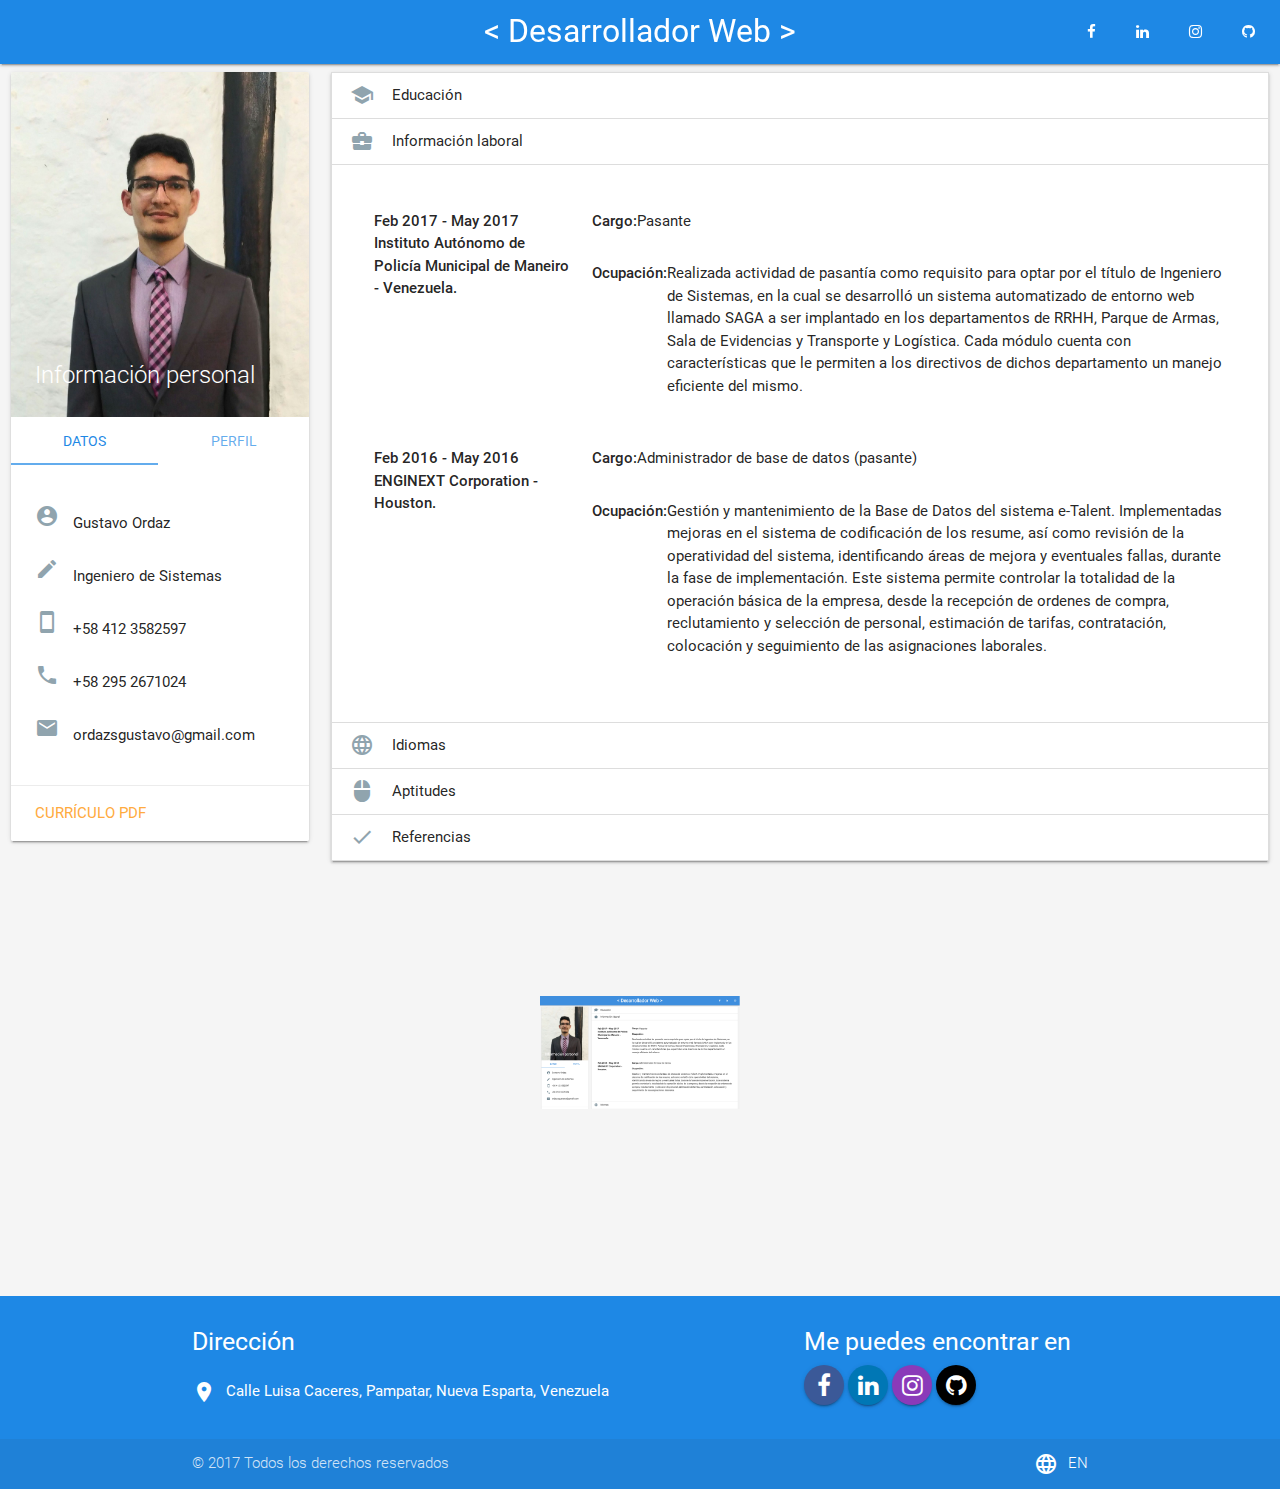
<file: index.html>
<!DOCTYPE html>
<html>
   <head>
      <meta charset="utf-8">
      <title>Gustavo Ordaz</title>

      <link type="text/css" rel="stylesheet" href="css/materialize.css"  media="screen,projection"/>
      <link href="https://fonts.googleapis.com/icon?family=Material+Icons" rel="stylesheet">
      <link type="text/css" href="fonts/font-awesome/css/font-awesome.min.css" rel="stylesheet">
      <link type="text/css" href="css/style.css" rel="stylesheet">
      <meta name="viewport" content="width=device-width, initial-scale=1.0"/>
   </head>
   <body class="grey lighten-4">
      <script type="text/javascript" src="js/jquery-3.2.1.min.js"></script>
      <script type="text/javascript" src="js/materialize.js"></script>

      <div class="navbar-fixed">
         <nav>
            <div class="nav-wrapper">
               <a href="#" class="brand-logo center hide-on-small-only">< Desarrollador Web ></a>
               <a href="#" class="brand-logo center hide-on-med-and-up"> <i class="material-icons">code</i> </a>
               <ul id="nav-mobile" class="right hide-on-med-and-down">
                  <li><a href="https://www.facebook.com/Gustavo.Ordaz.s" target="_blank"><i class="fa fa-facebook"></i></a></li>
                  <li><a href="https://www.linkedin.com/in/gustavo-ordaz-6b5a05b7" target="_blank"><i class="fa fa-linkedin"></i></a></li>
                  <li><a href="https://www.instagram.com/gaos94/" target="_blank"><i class="fa fa-instagram"></i></a></li>
                  <li><a href="https://github.com/ordazgustavo" target="_blank"><i class="fa fa-github"></i></a></li>
               </ul>
            </div>
         </nav>
      </div>

      <div class="row">
         <div class="col s12 m4 l4 xl3">
            <div class="card">
               <div class="card-image">
                  <img src="images/suitUp.jpg">
                  <span class="card-title">Información personal</span>
               </div>
               <div class="card-tabs">
                  <ul class="tabs tabs-fixed-width">
                     <li class="tab"><a class="active" href="#datos">Datos</a></li>
                     <li class="tab"><a href="#perfil">Perfil</a></li>
                  </ul>
               </div>
               <div class="card-content">
                  <div id="datos">
                    <ul >
                      <li><i class="material-icons blue-grey-text text-lighten-2">account_circle</i> Gustavo Ordaz</li><br>
                      <li><i class="material-icons blue-grey-text text-lighten-2">mode_edit</i> Ingeniero de Sistemas</li><br>
                      <li><i class="material-icons blue-grey-text text-lighten-2">smartphone</i> +58 412 3582597</li><br>
                      <li><i class="material-icons blue-grey-text text-lighten-2">phone</i> +58 295 2671024</li><br>
                      <li><i class="material-icons blue-grey-text text-lighten-2">email</i> ordazsgustavo@gmail.com</li>
                    </ul>
                  </div>
                  <div id="perfil">
                     <p>Profesional Universitario en el área de Ingeniería de Sistemas, enfocado en el desarrollo web. Con experiencia laboral básica trabajando con sistemas de bases de datos para empresa internacional. Amplio manejo de software de programación. Probadas habilidades para interactuar en el trabajo, definir metas superiores y obtener resultados.</p>
                  </div>
               </div>
               <div class="card-action">
                  <a href="pdf/CV Gustavo Ordaz - Ingeniero de Sistemas.pdf" target="_blank">CURRÍCULO PDF</a>
               </div>
            </div>
         </div>

         <div class="col s12 m8 l8 xl9">
            <ul class="collapsible white" data-collapsible="accordion">
               <li>
                  <div class="collapsible-header"><i class="material-icons blue-grey-text text-lighten-2">school</i>Educación</div>
                  <div class="collapsible-body">
                     <span>
                        <div class="row">
                           <div class="col s12 m6">
                              <p><b>2013-2017 Universidad de Margarita, Venezuela</b></p>
                           </div>
                           <div class="col s12 m6">
                              <p>Ingeniero de Sistemas<br>Proyecto de pasantía: “Sistema Automatizado para la Gestión Administrativa (SAGA) en los departamentos de Recursos Humanos, Parque de Armas, Sala de Evidencias y Transporte y Logística del Instituto Autónomo de Policía Municipal de Maneiro, Estado Nueva Esparta.” (Aprobado Sobresaliente).</p>
                           </div>
                        </div>
                        <div class="row">
                           <div class="col s12 m6">
                              <p><b>2011-2012 Universidad Latina de Panamá, Panamá</b></p>
                           </div>
                           <div class="col s12 m6">
                              <p>Ingeniero de Telecomunicaciones<br>4 cuatrimestres cursados.</p>
                           </div>
                        </div>
                        <div class="row">
                           <div class="col s12 m6">
                              <p><b>2006-2011 UEP Nuestra Señora de La Asunción, Venezuela</b></p>
                           </div>
                           <div class="col s12 m6">
                              <p>Bachiller en ciencias.</p>
                           </div>
                        </div>
                     </span>
                  </div>
               </li>

               <li>
                  <div class="collapsible-header active"><i class="material-icons blue-grey-text text-lighten-2">business_center</i>Información laboral</div>
                  <div class="collapsible-body">
                     <span>
                        <div class="row">
                           <div class="col s12 m6 l3">
                              <p><strong>Feb 2017 - May 2017 <br> Instituto Autónomo de Policía Municipal de Maneiro - Venezuela.</strong></p>
                           </div>
                           <div class="col s12 m6 l9">
                              <p><strong>Cargo: </strong>Pasante</p>
                              <p><strong>Ocupación: </strong>Realizada actividad de pasantía como requisito para optar por el título de Ingeniero de Sistemas, en la cual se desarrolló un sistema automatizado de entorno web llamado SAGA a ser implantado en los departamentos de RRHH, Parque de Armas, Sala de Evidencias y Transporte y Logística. Cada módulo cuenta con características que le permiten a los directivos de dichos departamento un manejo eficiente del mismo.</p>
                           </div>
                        </div>

                        <div class="row">
                           <div class="col s12 m6 l3">
                              <p><strong>Feb 2016 - May 2016 <br> ENGINEXT Corporation - Houston.</strong></p>
                           </div>
                           <div class="col s12 m6 l9">
                              <p><strong>Cargo: </strong>Administrador de base de datos (pasante)</p>
                              <p><strong>Ocupación: </strong>Gestión y mantenimiento de la Base de Datos del sistema e-Talent. Implementadas mejoras en el sistema de codificación de los resume, así como revisión de la operatividad del sistema, identificando áreas de mejora y eventuales fallas, durante la fase de implementación. Este sistema permite controlar la totalidad de la operación básica de la empresa, desde la recepción de ordenes de compra, reclutamiento y selección de personal, estimación de tarifas, contratación, colocación y seguimiento de las asignaciones laborales.</p>
                           </div>
                        </div>
                     </span>
                  </div>
               </li>

               <li>
                  <div class="collapsible-header"><i class="material-icons blue-grey-text text-lighten-2">language</i>Idiomas</div>
                  <div class="collapsible-body">
                     <span>
                        <div class="row">
                           <div class="col s6 m3 l2">
                              <strong>Español</strong>
                           </div>
                           <div class="col s6">
                              Lengua nativa
                           </div>
                        </div>

                        <div class="row">
                           <div class="col s6 m3 l2">
                              <strong>Inglés</strong>
                           </div>
                           <div class="col s6">
                              Nivel intermedio
                           </div>
                        </div>
                     </span>
                  </div>
               </li>

               <li>
                  <div class="collapsible-header"><i class="material-icons blue-grey-text text-lighten-2">mouse</i>Aptitudes</div>
                  <div class="collapsible-body">
                     <span>
                        <strong>HABILIDADES</strong>
                        <p>Disciplina, responsabilidad, habilidad comunicacional en el trabajo, trabajo en equipo, manejo de presión de trabajo, iniciativa, visión y comprensión de requerimientos del cliente.</p>

                        <strong>SOFTWARE</strong>
                        <div class="row">
                           <div class="col s12 m3">
                              <strong>Programación</strong>
                           </div>
                           <div class="col s12 m9">
                              <strong>Front-end: </strong>HTML5, CSS3, JavaScript (jQuery, Angular, Vue.js), Bootstrap, Materialize.<br>
                              <strong>Back-end: </strong>PHP, Node.js, Express, MySQL, MongoDB.
                           </div>
                        </div>

                        <div class="row">
                           <div class="col s12 m3">
                              <strong>Sistemas operativos</strong>
                           </div>
                           <div class="col s12 m9">
                              macOS, Windows, Linux (Ubuntu, Kali).
                           </div>
                        </div>

                        <div class="row">
                           <div class="col s12 m3">
                              <strong>Control de versiones</strong>
                           </div>
                           <div class="col s12 m9">
                              GitHub, GitLab, GitKraken.
                           </div>
                        </div>

                        <div class="row">
                           <div class="col s12 m3">
                              <strong>Software de oficina</strong>
                           </div>
                           <div class="col s12 m9">
                              Microsoft Office.
                           </div>
                        </div>
                     </span>
                  </div>
               </li>

               <li>
                  <div class="collapsible-header"><i class="material-icons blue-grey-text text-lighten-2">check</i>Referencias</div>
                  <div class="collapsible-body">
                     <div class="row">
                        <div class="col s12 m4">
                           <strong>MSc. José Villalba.</strong><br>
                           <p>
                              Teléfono: +1 832 2099570.<br>
                              Email: jvillalba@enginext.com.
                           </p>
                        </div>
                        <div class="col s12 m4">
                           <strong>Mgtr. Auris Estaba</strong><br>
                           <p>
                              Teléfono: +58 416 7962515.<br>
                              Email: aurisestaba@gmail.com.
                           </p>
                        </div>
                     </div>
                  </div>
               </li>
            </ul>
         </div>
      </div>

      <div class="carousel">
         <a class="carousel-item" href="https://ordazgustavo.github.io/CV-Gustavo-Ordaz/" target="_blank"><img src="images/cv.png"></a>
      </div>

      <footer class="page-footer">
          <div class="container">
            <div class="row">
              <div class="col l6 s12">
                <h5 class="white-text">Dirección</h5>
                <p class="white-text"><i class="material-icons">location_on</i>Calle Luisa Caceres, Pampatar, Nueva Esparta, Venezuela</p>
              </div>
              <div class="col l4 offset-l2 s12">
                <h5 class="white-text">Me puedes encontrar en</h5>
                  <a class="btn-floating btn-med waves-effect waves-light face" href="https://www.facebook.com/Gustavo.Ordaz.s" target="_blank"><i class="fa fa-facebook-f"></i></a>
                  <a class="btn-floating btn-med waves-effect waves-light linkd" href="https://www.linkedin.com/in/gustavo-ordaz-6b5a05b7" target="_blank"><i class="fa fa-linkedin"></i></a>
                  <a class="btn-floating btn-med waves-effect waves-light inst" href="https://www.instagram.com/gaos94/" target="_blank"><i class="fa fa-instagram"></i></a>
                  <a class="btn-floating btn-med waves-effect waves-light black" href="https://github.com/ordazgustavo" target="_blank"><i class="fa fa-github"></i></a>
              </div>
            </div>
          </div>
          <div class="footer-copyright">
            <div class="container">
               &copy; 2017 Todos los derechos reservados
               <a class="white-text right idioma" href="en.html"><i class="material-icons">language</i>EN</a>
            </div>
          </div>
        </footer>
   </body>

   <script type="text/javascript">
      $(document).ready(() => {
         $('.carousel').carousel();
      });
   </script>
</html>
</file>
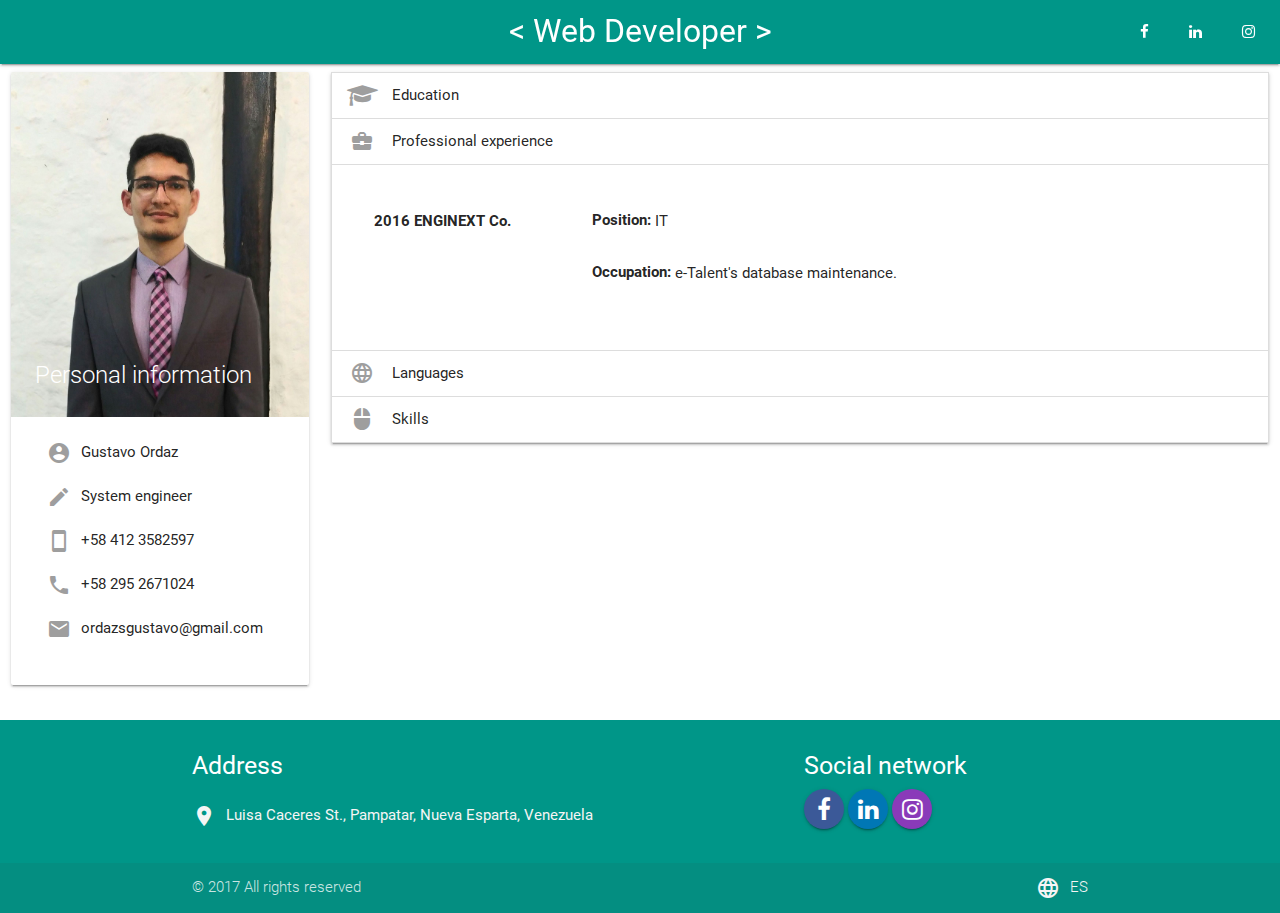
<file: en.html>
<!DOCTYPE html>
<html>
   <head>
      <meta charset="utf-8">
      <title>Gustavo Ordaz</title>

      <link type="text/css" rel="stylesheet" href="css/materialize.css"  media="screen,projection"/>
      <link href="https://fonts.googleapis.com/icon?family=Material+Icons" rel="stylesheet">
      <link type="text/css" href="fonts/font-awesome/css/font-awesome.min.css" rel="stylesheet">
      <link type="text/css" href="css/style.css" rel="stylesheet">
      <meta name="viewport" content="width=device-width, initial-scale=1.0"/>
   </head>
   <body>
      <script type="text/javascript" src="js/jquery-3.2.1.min.js"></script>
      <script type="text/javascript" src="js/materialize.js"></script>

      <div class="navbar-fixed">
         <nav class="teal">
            <div class="nav-wrapper">
               <a href="#" class="brand-logo center hide-on-small-only">< Web Developer ></a>
               <a href="#" class="brand-logo center hide-on-med-and-up"> <i class="material-icons">code</i> </a>
               <ul id="nav-mobile" class="right hide-on-med-and-down">
                  <li><a href="https://www.facebook.com/Gustavo.Ordaz.s" target="_blank"><i class="fa fa-facebook"></i></a></li>
                  <li><a href="https://www.linkedin.com/in/gustavo-ordaz-6b5a05b7" target="_blank"><i class="fa fa-linkedin"></i></a></li>
                  <li><a href="https://www.instagram.com/gaos94/" target="_blank"><i class="fa fa-instagram"></i></a></li>
               </ul>
            </div>
         </nav>
      </div>

      <div class="row">
         <div class="col s12 m4 l4 xl3">
            <div class="card">
               <div class="card-image">
                  <img src="images/suitUp.jpg">
                  <span class="card-title">Personal information</span>
               </div>
               <div class="card-content">
                  <div class="row">
                     <div class="col s12">
                        <p><i class="material-icons grey-text">account_circle</i>Gustavo Ordaz</p>
                     </div>
                  </div>
                  <div class="row">
                     <div class="col s12">
                        <p><i class="material-icons grey-text">mode_edit</i>System engineer</p>
                     </div>
                  </div>
                  <div class="row">
                     <div class="col s12">
                        <p><i class="material-icons grey-text">smartphone</i>+58 412 3582597</p>
                     </div>
                  </div>
                  <div class="row">
                     <div class="col s12">
                        <p><i class="material-icons grey-text">phone</i>+58 295 2671024</p>
                     </div>
                  </div>
                  <div class="row">
                     <div class="col s12">
                        <p><i class="material-icons grey-text">email</i>ordazsgustavo@gmail.com</p>
                     </div>
                  </div>
               </div>
            </div>
         </div>

         <div class="col s12 m8 l9">
            <ul class="collapsible" data-collapsible="accordion">
               <li>
                  <div class="collapsible-header"><i class="fa fa-graduation-cap grey-text"></i>Education</div>
                  <div class="collapsible-body">
                     <span>
                        <div class="row">
                           <div class="col s12 m6">
                              <p><b>2006-2011 UEP Nuestra Señora de La Asunción, Venezuela</b></p>
                           </div>
                           <div class="col s12 m6">
                              <p>High school degree.</p>
                           </div>
                        </div>
                        <div class="row">
                           <div class="col s12 m6">
                              <p><b>2011-2012 Universidad Latina de Panamá, Panama</b></p>
                           </div>
                           <div class="col s12 m6">
                              <p>Telecomunications engineering<br>4 cuatrimestres cursados</p>
                           </div>
                        </div>
                        <div class="row">
                           <div class="col s12 m6">
                              <p><b>2013-2017 Universidad de Margarita, Venezuela</b></p>
                           </div>
                           <div class="col s12 m6">
                              <p>Systems Enguneering</p>
                           </div>
                        </div>
                     </span>
                  </div>
               </li>

               <li>
                  <div class="collapsible-header active"><i class="material-icons grey-text">business_center</i>Professional experience</div>
                  <div class="collapsible-body">
                     <span>
                        <div class="row">
                           <div class="col s12 m6 l3">
                              <p><b>2016 ENGINEXT Co.</b></p>
                           </div>
                           <div class="col s12 m6 l9">
                              <b>Position: </b><p>IT</p><br>
                              <b>Occupation: </b><p>e-Talent's database maintenance.</p>
                           </div>
                        </div>
                     </span>
                  </div>
               </li>

               <li>
                  <div class="collapsible-header"><i class="material-icons grey-text">language</i>Languages</div>
                  <div class="collapsible-body">
                     <span>
                        <div class="row">
                           <div class="col s6 m3 l2">
                              <p><b>Spanish</b></p>
                           </div>
                           <div class="col s6">
                              <p>Native speaker</p>
                           </div>
                        </div>

                        <div class="row">
                           <div class="col s6 m3 l2">
                              <p><b>English</b></p>
                           </div>
                           <div class="col s6">
                              <p>Intermediate</p>
                           </div>
                        </div>
                     </span>
                  </div>
               </li>

               <li>
                  <div class="collapsible-header"><i class="material-icons grey-text">mouse</i>Skills</div>
                  <div class="collapsible-body">
                     <span>
                        <div class="row">
                           <div class="col s6 m3">
                              <p><b>Microsoft Office</b></p>
                           </div>
                           <div class="col s6">
                              <p>Intermediate</p>
                           </div>
                        </div>

                        <div class="row">
                           <div class="col s6 m3">
                              <p><b>Operating systems</b></p>
                           </div>
                           <div class="col s6">
                              <p>Windows, Mac OSX, Linux (Ubuntu específicamente)</p>
                           </div>
                        </div>

                        <div class="row">
                           <div class="col s6 m3">
                              <p><b>Programming</b></p>
                           </div>
                           <div class="col s6">
                              <p>HTML5, CSS3, JavaScript (jQuery, Node.js), C#.</p>
                           </div>
                        </div>
                     </span>
                  </div>
               </li>
            </ul>
         </div>

         <!-- <div class="col s12 m8 l8 xl9">
            <div class="card-panel white">
               <b>Información laboral</b>
               <div class="row">
                  <div class="col s12 m6 l3">
                     <p><b>2016 ENGINEXT Co.</b></p>
                  </div>
                  <div class="col s12 m6 l9">
                     <b>Cargo: </b><p>IT</p><br>
                     <b>Ocupación: </b><p>Mantenimiento de la base de datos del sistema e-Talent.</p>
                  </div>
               </div>
            </div>
         </div>

         <div class="col s12 m5 l6">
            <div class="card-panel white">
               <b>Educación</b>
               <div class="row">
                  <div class="col s12 m6">
                     <p><b>2011-2012 Universidad Latina de Panamá</b></p>
                  </div>
                  <div class="col s12 m6">
                     <p>Ingeniería de Telecomunicaciones<br>4 cuatrimestres cursados</p>
                  </div>
               </div>

               <div class="row">
                  <div class="col s12 m6">
                     <p><b>2013-2017 Universidad de Margarita</b></p>
                  </div>
                  <div class="col s12 m6">
                     <p>Ingeniería de Sistemas</p>
                  </div>
               </div>
            </div>
         </div>

         <div class="col s12 m3 l3">
            <div class="card-panel white">
               <b>Idiomas</b>
               <div class="row">
                  <div class="col s6">
                     <p><b>Español</b></p>
                  </div>
                  <div class="col s6">
                     <p>Lengua nativa</p>
                  </div>
               </div>

               <div class="row">
                  <div class="col s6">
                     <p><b>Inglés</b></p>
                  </div>
                  <div class="col s6">
                     <p>Nivel medio-alto</p>
                  </div>
               </div>
            </div>
         </div> -->
      </div>

      <footer class="page-footer teal">
          <div class="container">
            <div class="row">
              <div class="col l6 s12">
                <h5 class="white-text">Address</h5>
                <p class="grey-text text-lighten-4"><i class="material-icons">location_on</i> Luisa Caceres St., Pampatar, Nueva Esparta, Venezuela</p>
              </div>
              <div class="col l4 offset-l2 s12">
                <h5 class="white-text">Social network</h5>

                  <a class="btn-floating btn-med waves-effect waves-light face" href="https://www.facebook.com/Gustavo.Ordaz.s" target="_blank"><i class="fa fa-facebook-f"></i></a>
                  <a class="btn-floating btn-med waves-effect waves-light linkd" href="https://www.linkedin.com/in/gustavo-ordaz-6b5a05b7" target="_blank"><i class="fa fa-linkedin"></i></a>
                  <a class="btn-floating btn-med waves-effect waves-light inst" href="https://www.instagram.com/gaos94/" target="_blank"><i class="fa fa-instagram"></i></a>

              </div>
            </div>
          </div>
          <div class="footer-copyright">
            <div class="container">
               © 2017 All rights reserved
               <a class="grey-text text-lighten-4 right idioma" href="index.html"><i class="material-icons">language</i>ES</a>
            </div>
          </div>
        </footer>
   </body>

   <script type="text/javascript">
      $(document).ready(function() {

      });
   </script>
</html>
</file>
<file: css/style.css>
p {
   display: inline-flex;
   vertical-align: middle;
}

i {
   margin-right: 10px;
}

.idioma {
   display: inline-flex;
   vertical-align: middle;
}

.face {
   background-color: #3B5998;
}

.linkd {
   background-color: #0077b5;
}

.inst {
   background-color: #8a3ab9;
}

.portfolio {
   min-height: 600px;
}
</file>
